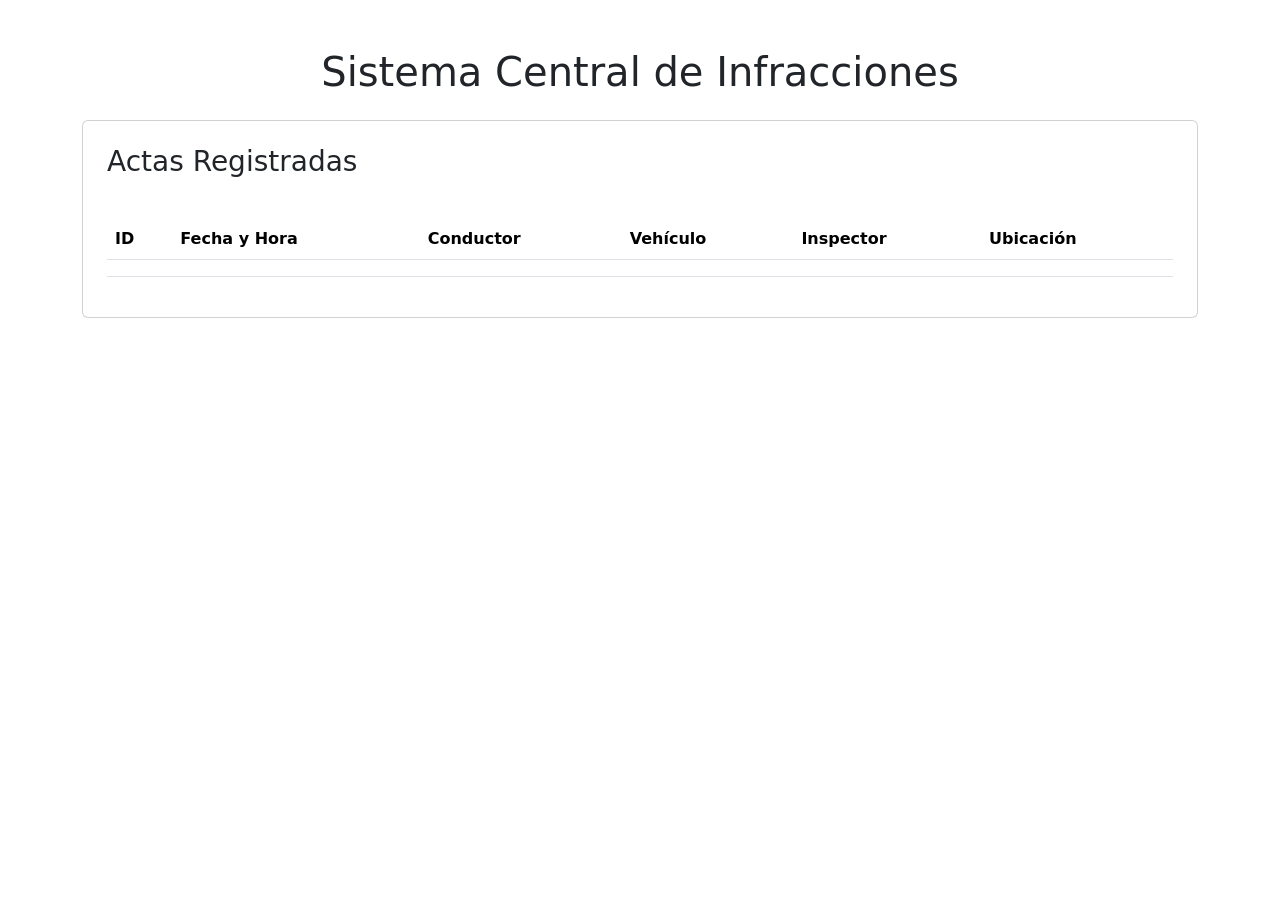
<file: src/main/resources/templates/index.html>
<!DOCTYPE html>
<html xmlns:th="http://www.thymeleaf.org">
<head>
    <meta charset="UTF-8">
    <title>Gestión de Infracciones</title>
    <link href="https://cdn.jsdelivr.net/npm/bootstrap@5.3.0/dist/css/bootstrap.min.css" rel="stylesheet">
    <link rel="stylesheet" th:href="@{/css/estilos.css}">
</head>
<body>
<div class="container mt-5">
    <h1 class="text-center mb-4">Sistema Central de Infracciones</h1>

    <div class="card card-custom p-4">
        <div class="d-flex justify-content-between align-items-center mb-3">
            <h3>Actas Registradas</h3>
            <a th:href="@{/actas/nueva}" class="btn btn-primary-custom text-white">✚ Crear Nueva Acta</a>
        </div>

        <table class="table table-hover table-custom mt-3">
            <thead>
            <tr>
                <th>ID</th>
                <th>Fecha y Hora</th>
                <th>Conductor</th>
                <th>Vehículo</th>
                <th>Inspector</th>
                <th>Ubicación</th>
            </tr>
            </thead>
            <tbody>
            <tr th:each="acta : ${listaActas}">
                <td th:text="${acta.id}"></td>
                <td th:text="${(acta.fechaEmision != null ? #temporals.format(acta.fechaEmision, 'dd/MM/yyyy') : 'Sin fecha') + ' - ' + (acta.horaEmision != null ? acta.horaEmision : '')}"></td>
                <td th:text="${acta.conductor != null ? acta.conductor.nombres + ' ' + acta.conductor.apellidos : 'No asignado'}"></td>
                <td th:text="${acta.vehiculo != null ? acta.vehiculo.patenteDominio : 'No asignado'}"></td>
                <td th:text="${acta.autoridad != null ? acta.autoridad.nombres + ' ' + acta.autoridad.apellidos : 'No asignado'}"></td>
                <td th:text="${acta.ubicacionHecho}"></td>
            </tr>
            </tbody>
        </table>
    </div>
</div>
</body>
</html>
</file>
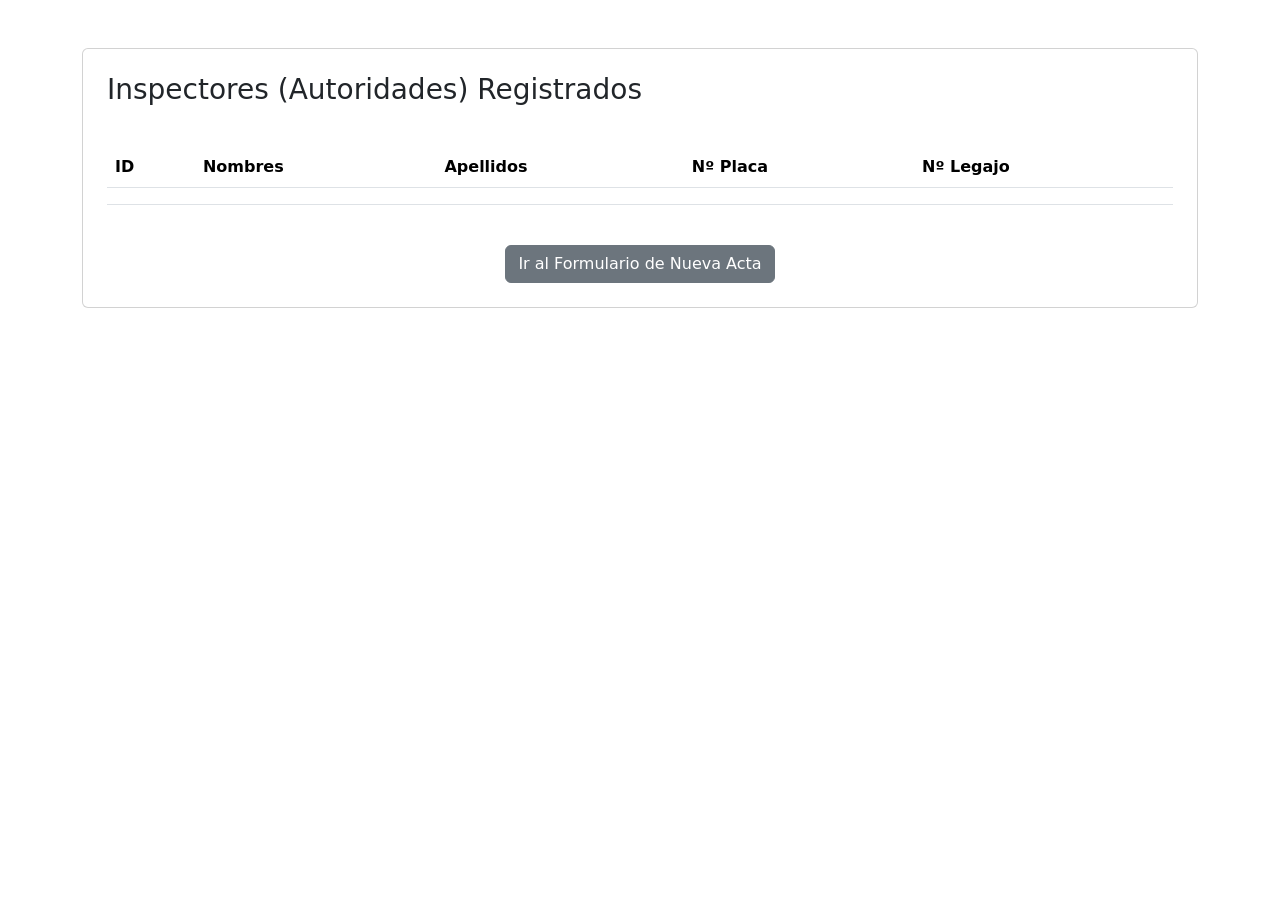
<file: src/main/resources/templates/autoridades.html>
<!DOCTYPE html>
<html xmlns:th="http://www.thymeleaf.org">
<head>
    <meta charset="UTF-8">
    <title>Lista de Inspectores</title>
    <link href="https://cdn.jsdelivr.net/npm/bootstrap@5.3.0/dist/css/bootstrap.min.css" rel="stylesheet">
    <link rel="stylesheet" th:href="@{/css/estilos.css}">
</head>
<body>
<div class="container mt-5">
    <div class="card card-custom p-4">
        <div class="d-flex justify-content-between align-items-center mb-3">
            <h3>Inspectores (Autoridades) Registrados</h3>
            <a th:href="@{/panel/registros}" class="btn btn-primary-custom text-white">✚ Registrar Otro</a>
        </div>

        <table class="table table-hover table-custom mt-3">
            <thead>
            <tr>
                <th>ID</th>
                <th>Nombres</th>
                <th>Apellidos</th>
                <th>Nº Placa</th>
                <th>Nº Legajo</th>
            </tr>
            </thead>
            <tbody>
            <tr th:each="autoridad : ${listaAutoridades}">
                <td th:text="${autoridad.id}"></td>
                <td th:text="${autoridad.nombres}"></td>
                <td th:text="${autoridad.apellidos}"></td>
                <td th:text="${autoridad.numeroPlaca}"></td>
                <td th:text="${autoridad.numeroLegajo}"></td>
            </tr>
            </tbody>
        </table>

        <div class="mt-4 text-center">
            <a th:href="@{/actas/nueva}" class="btn btn-secondary">Ir al Formulario de Nueva Acta</a>
        </div>
    </div>
</div>
</body>
</html>
</file>
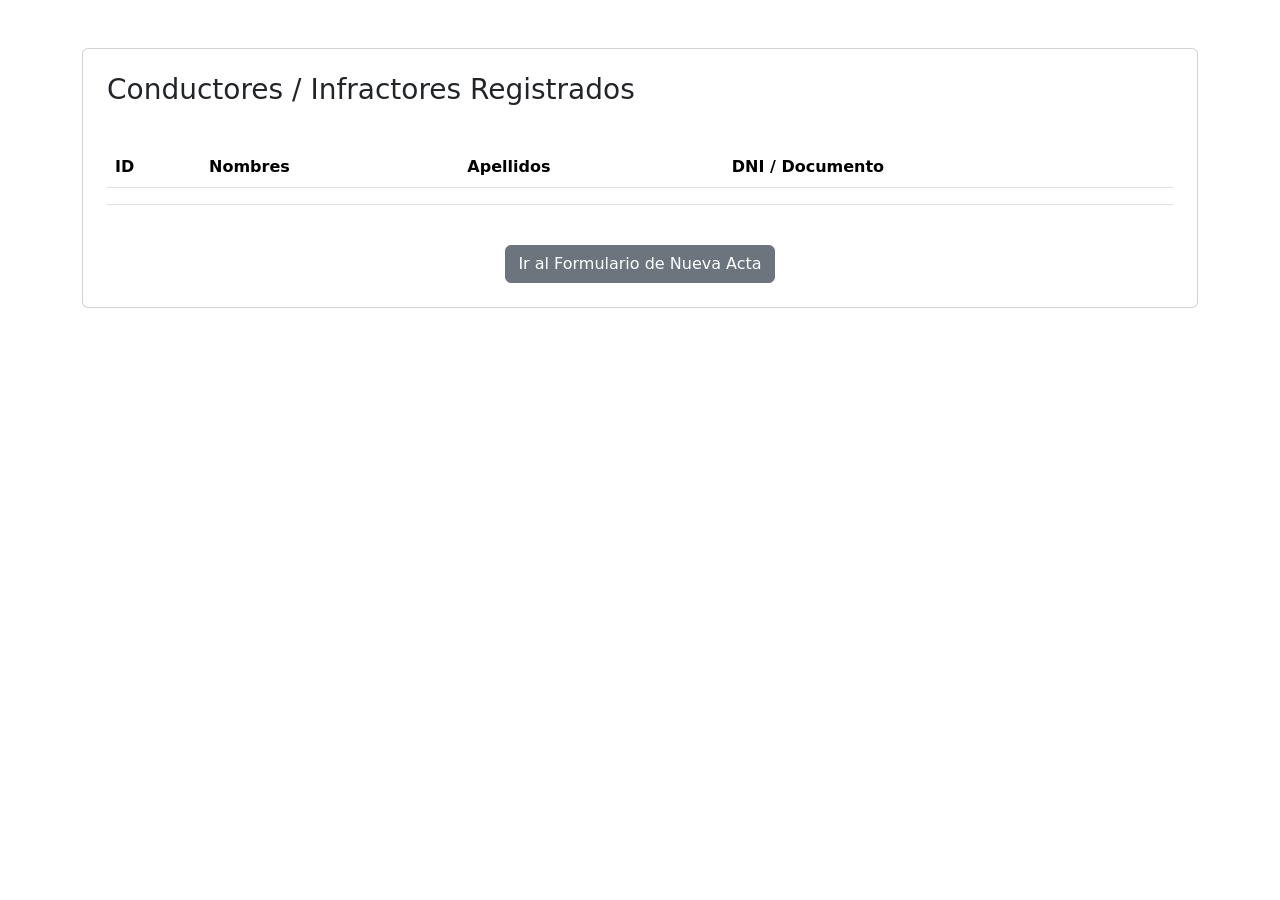
<file: src/main/resources/templates/conductores.html>
<!DOCTYPE html>
<html xmlns:th="http://www.thymeleaf.org">
<head>
    <meta charset="UTF-8">
    <title>Lista de Conductores</title>
    <link href="https://cdn.jsdelivr.net/npm/bootstrap@5.3.0/dist/css/bootstrap.min.css" rel="stylesheet">
    <link rel="stylesheet" th:href="@{/css/estilos.css}">
</head>
<body>
<div class="container mt-5">
    <div class="card card-custom p-4">
        <div class="d-flex justify-content-between align-items-center mb-3">
            <h3>Conductores / Infractores Registrados</h3>
            <a th:href="@{/panel/registros}" class="btn btn-primary-custom text-white">✚ Registrar Otro</a>
        </div>

        <table class="table table-hover table-custom mt-3">
            <thead>
            <tr>
                <th>ID</th>
                <th>Nombres</th>
                <th>Apellidos</th>
                <th>DNI / Documento</th>
            </tr>
            </thead>
            <tbody>
            <tr th:each="conductor : ${listaConductores}">
                <td th:text="${conductor.id}"></td>
                <td th:text="${conductor.nombres}"></td>
                <td th:text="${conductor.apellidos}"></td>
                <td th:text="${conductor.documentoIdentidad}"></td>
            </tr>
            </tbody>
        </table>

        <div class="mt-4 text-center">
            <a th:href="@{/actas/nueva}" class="btn btn-secondary">Ir al Formulario de Nueva Acta</a>
        </div>
    </div>
</div>
</body>
</html>
</file>
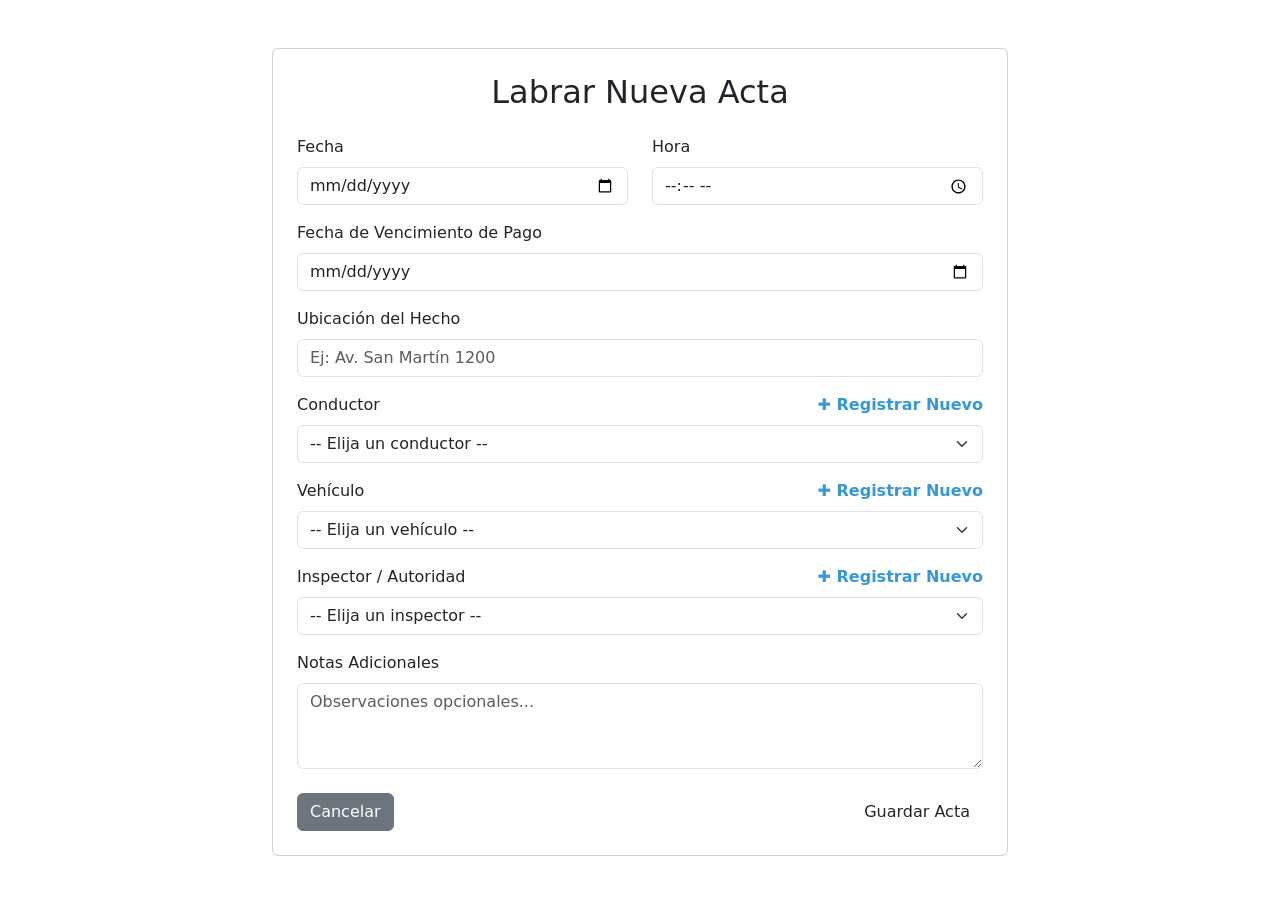
<file: src/main/resources/templates/formulario.html>
<!DOCTYPE html>
<html xmlns:th="http://www.thymeleaf.org">
<head>
    <meta charset="UTF-8">
    <title>Nueva Acta</title>
    <link href="https://cdn.jsdelivr.net/npm/bootstrap@5.3.0/dist/css/bootstrap.min.css" rel="stylesheet">
    <link rel="stylesheet" th:href="@{/css/estilos.css}">
    <script th:src="@{/js/validaciones.js}"></script>
</head>
<body>
<div class="container mt-5">
    <div class="row justify-content-center">
        <div class="col-md-8">
            <div class="card card-custom p-4">
                <h2 class="text-center mb-4">Labrar Nueva Acta</h2>
                <form th:action="@{/actas/guardar}" th:object="${acta}" method="post" onsubmit="return confirmarGuardado()">

                    <div class="row mb-3">
                        <div class="col-md-6">
                            <label class="form-label">Fecha</label>
                            <input type="date" class="form-control" th:field="*{fechaEmision}" required>
                        </div>
                        <div class="col-md-6">
                            <label class="form-label">Hora</label>
                            <input type="time" class="form-control" th:field="*{horaEmision}" required>
                        </div>
                    </div>

                    <div class="mb-3">
                        <label class="form-label">Fecha de Vencimiento de Pago</label>
                        <input type="date" class="form-control" th:field="*{fechaVencimientoPago}" required>
                    </div>

                    <div class="mb-3">
                        <label class="form-label">Ubicación del Hecho</label>
                        <input type="text" class="form-control" th:field="*{ubicacionHecho}" placeholder="Ej: Av. San Martín 1200" required>
                    </div>

                    <div class="mb-3">
                        <div class="d-flex justify-content-between">
                            <label class="form-label">Conductor</label>
                            <a th:href="@{/panel/registros}" class="text-decoration-none fw-bold" style="color:#3498db;">✚ Registrar Nuevo</a>
                        </div>
                        <select class="form-select" th:field="*{conductor}" required>
                            <option value="">-- Elija un conductor --</option>
                            <option th:each="c : ${conductores}" th:value="${c.id}" th:text="${c.nombres + ' ' + c.apellidos}"></option>
                        </select>
                    </div>

                    <div class="mb-3">
                        <div class="d-flex justify-content-between">
                            <label class="form-label">Vehículo</label>
                            <a th:href="@{/panel/registros}" class="text-decoration-none fw-bold" style="color:#3498db;">✚ Registrar Nuevo</a>
                        </div>
                        <select class="form-select" th:field="*{vehiculo}" required>
                            <option value="">-- Elija un vehículo --</option>
                            <option th:each="v : ${vehiculos}" th:value="${v.id}" th:text="${'Patente: ' + v.patenteDominio}"></option>
                        </select>
                    </div>

                    <div class="mb-3">
                        <div class="d-flex justify-content-between">
                            <label class="form-label">Inspector / Autoridad</label>
                            <a th:href="@{/panel/registros}" class="text-decoration-none fw-bold" style="color:#3498db;">✚ Registrar Nuevo</a>
                        </div>
                        <select class="form-select" th:field="*{autoridad}" required>
                            <option value="">-- Elija un inspector --</option>
                            <option th:each="a : ${autoridades}" th:value="${a.id}" th:text="${a.nombres + ' ' + a.apellidos}"></option>
                        </select>
                    </div>

                    <div class="mb-3">
                        <label class="form-label">Notas Adicionales</label>
                        <textarea class="form-control" th:field="*{notasAdicionales}" rows="3" placeholder="Observaciones opcionales..."></textarea>
                    </div>

                    <div class="d-flex justify-content-between mt-4">
                        <a th:href="@{/actas}" class="btn btn-secondary">Cancelar</a>
                        <button type="submit" class="btn btn-primary-custom">Guardar Acta</button>
                    </div>
                </form>
            </div>
        </div>
    </div>
</div>
</body>
</html>
</file>
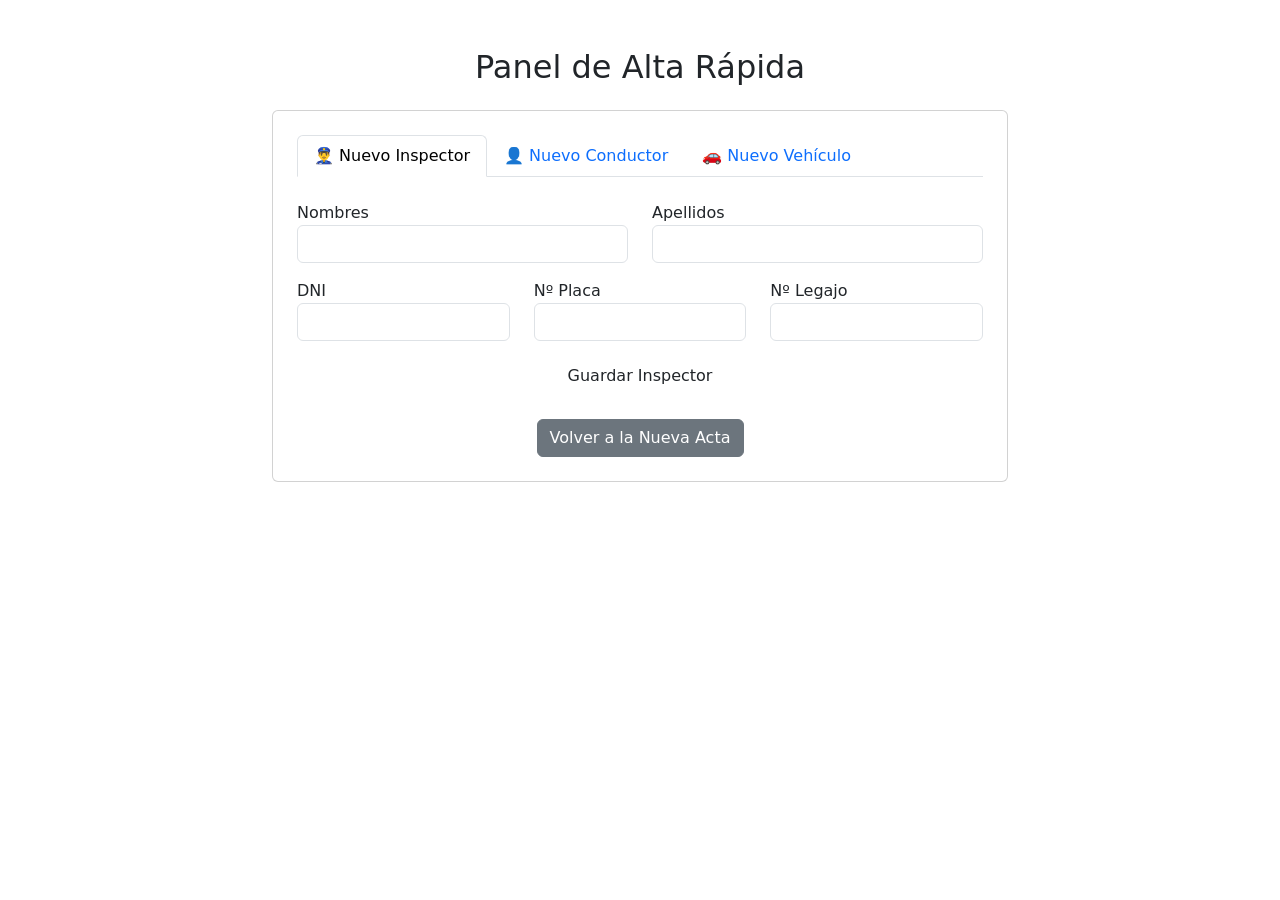
<file: src/main/resources/templates/panel_registros.html>
<!DOCTYPE html>
<html xmlns:th="http://www.thymeleaf.org">
<head>
    <meta charset="UTF-8">
    <title>Panel de Registros</title>
    <link href="https://cdn.jsdelivr.net/npm/bootstrap@5.3.0/dist/css/bootstrap.min.css" rel="stylesheet">
    <script src="https://cdn.jsdelivr.net/npm/bootstrap@5.3.0/dist/js/bootstrap.bundle.min.js"></script>
    <link rel="stylesheet" th:href="@{/css/estilos.css}">
    <script th:src="@{/js/validaciones.js}"></script>
</head>
<body>
<div class="container mt-5">
    <div class="row justify-content-center">
        <div class="col-md-8">
            <h2 class="text-center mb-4">Panel de Alta Rápida</h2>

            <div class="card card-custom p-4">
                <ul class="nav nav-tabs mb-4" id="misPestanas" role="tablist">
                    <li class="nav-item" role="presentation">
                        <button class="nav-link active" data-bs-toggle="tab" data-bs-target="#tab-inspector" type="button" role="tab">👮‍♂️ Nuevo Inspector</button>
                    </li>
                    <li class="nav-item" role="presentation">
                        <button class="nav-link" data-bs-toggle="tab" data-bs-target="#tab-conductor" type="button" role="tab">👤 Nuevo Conductor</button>
                    </li>
                    <li class="nav-item" role="presentation">
                        <button class="nav-link" data-bs-toggle="tab" data-bs-target="#tab-vehiculo" type="button" role="tab">🚗 Nuevo Vehículo</button>
                    </li>
                </ul>

                <div class="tab-content" id="misPestanasContent">

                    <div class="tab-pane fade show active" id="tab-inspector" role="tabpanel">
                        <form th:action="@{/autoridades/guardar}" th:object="${autoridad}" method="post" onsubmit="return confirmarGuardado()">
                            <div class="row mb-3">
                                <div class="col-6"><label>Nombres</label><input type="text" class="form-control" th:field="*{nombres}" required></div>
                                <div class="col-6"><label>Apellidos</label><input type="text" class="form-control" th:field="*{apellidos}" required></div>
                            </div>
                            <div class="row mb-3">
                                <div class="col-4"><label>DNI</label><input type="text" class="form-control" th:field="*{documentoIdentidad}" required></div>
                                <div class="col-4"><label>Nº Placa</label><input type="number" class="form-control" th:field="*{numeroPlaca}" required></div>
                                <div class="col-4"><label>Nº Legajo</label><input type="number" class="form-control" th:field="*{numeroLegajo}" required></div>
                            </div>
                            <button type="submit" class="btn btn-primary-custom w-100">Guardar Inspector</button>
                        </form>
                    </div>

                    <div class="tab-pane fade" id="tab-conductor" role="tabpanel">
                        <form th:action="@{/conductores/guardar}" th:object="${conductor}" method="post" onsubmit="return confirmarGuardado()">
                            <div class="row mb-3">
                                <div class="col-4"><label>Nombres</label><input type="text" class="form-control" th:field="*{nombres}" required></div>
                                <div class="col-4"><label>Apellidos</label><input type="text" class="form-control" th:field="*{apellidos}" required></div>
                                <div class="col-4"><label>DNI</label><input type="text" class="form-control" th:field="*{documentoIdentidad}" required></div>
                            </div>
                            <button type="submit" class="btn btn-primary-custom w-100">Guardar Conductor</button>
                        </form>
                    </div>

                    <div class="tab-pane fade" id="tab-vehiculo" role="tabpanel">
                        <form th:action="@{/vehiculos/guardar}" th:object="${vehiculo}" method="post" onsubmit="return confirmarGuardado()">
                            <div class="row mb-3">
                                <div class="col-4"><label>Patente</label><input type="text" class="form-control" th:field="*{patenteDominio}" style="text-transform: uppercase;" required></div>
                                <div class="col-4"><label>Color</label><input type="text" class="form-control" th:field="*{colorVehiculo}" required></div>
                                <div class="col-4"><label>Año</label><input type="number" class="form-control" th:field="*{anioPatentamiento}" required></div>
                            </div>
                            <button type="submit" class="btn btn-primary-custom w-100">Guardar Vehículo</button>
                        </form>
                    </div>

                </div>

                <div class="mt-4 text-center">
                    <a th:href="@{/actas/nueva}" class="btn btn-secondary">Volver a la Nueva Acta</a>
                </div>

            </div>
        </div>
    </div>
</div>
</body>
</html>
</file>
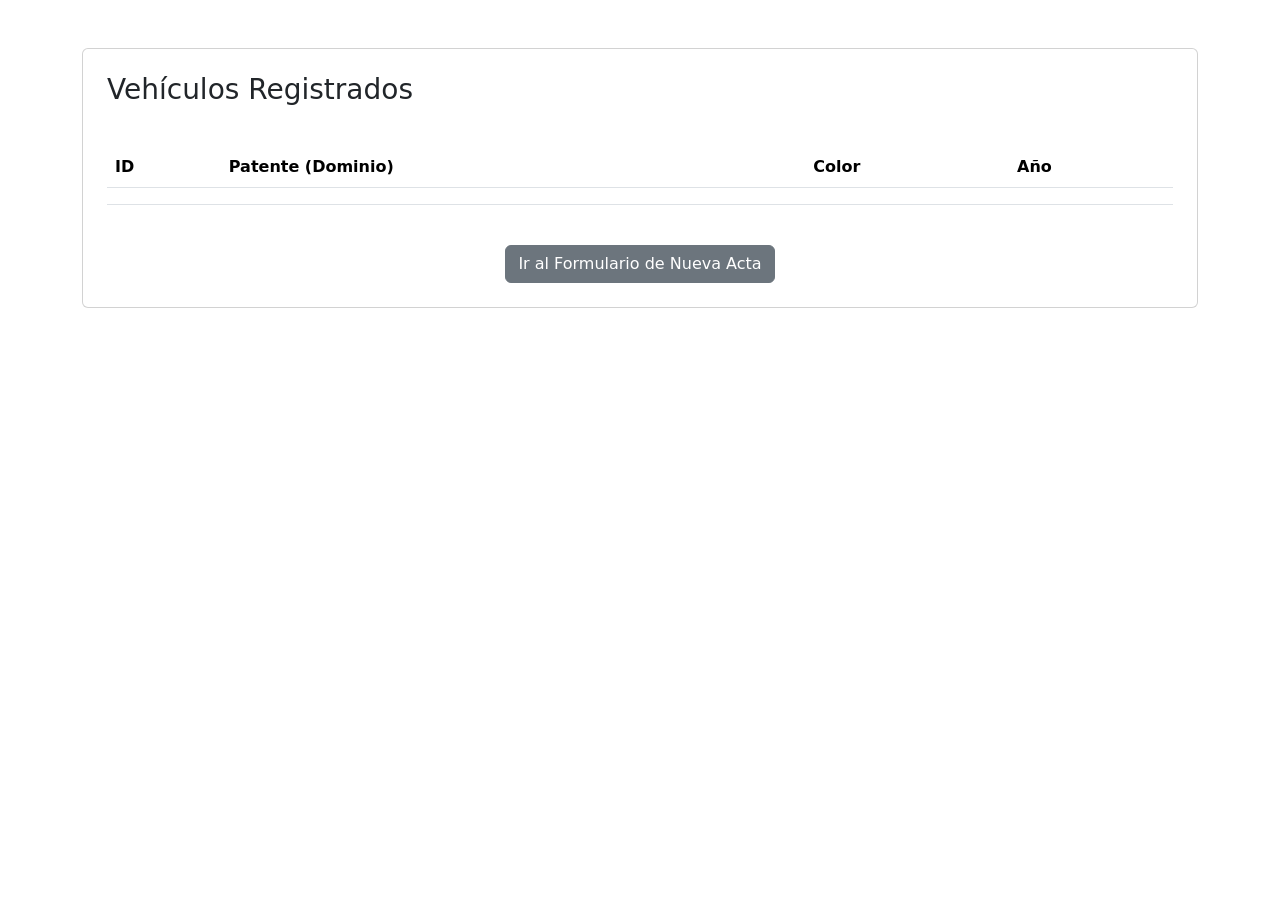
<file: src/main/resources/templates/vehiculos.html>
<!DOCTYPE html>
<html xmlns:th="http://www.thymeleaf.org">
<head>
    <meta charset="UTF-8">
    <title>Lista de Vehículos</title>
    <link href="https://cdn.jsdelivr.net/npm/bootstrap@5.3.0/dist/css/bootstrap.min.css" rel="stylesheet">
    <link rel="stylesheet" th:href="@{/css/estilos.css}">
</head>
<body>
<div class="container mt-5">
    <div class="card card-custom p-4">
        <div class="d-flex justify-content-between align-items-center mb-3">
            <h3>Vehículos Registrados</h3>
            <a th:href="@{/panel/registros}" class="btn btn-primary-custom text-white">✚ Registrar Otro</a>
        </div>

        <table class="table table-hover table-custom mt-3">
            <thead>
            <tr>
                <th>ID</th>
                <th>Patente (Dominio)</th>
                <th>Color</th>
                <th>Año</th>
            </tr>
            </thead>
            <tbody>
            <tr th:each="vehiculo : ${listaVehiculos}">
                <td th:text="${vehiculo.id}"></td>
                <td th:text="${vehiculo.patenteDominio}"></td>
                <td th:text="${vehiculo.colorVehiculo}"></td>
                <td th:text="${vehiculo.anioPatentamiento}"></td>
            </tr>
            </tbody>
        </table>

        <div class="mt-4 text-center">
            <a th:href="@{/actas/nueva}" class="btn btn-secondary">Ir al Formulario de Nueva Acta</a>
        </div>
    </div>
</div>
</body>
</html>
</file>
